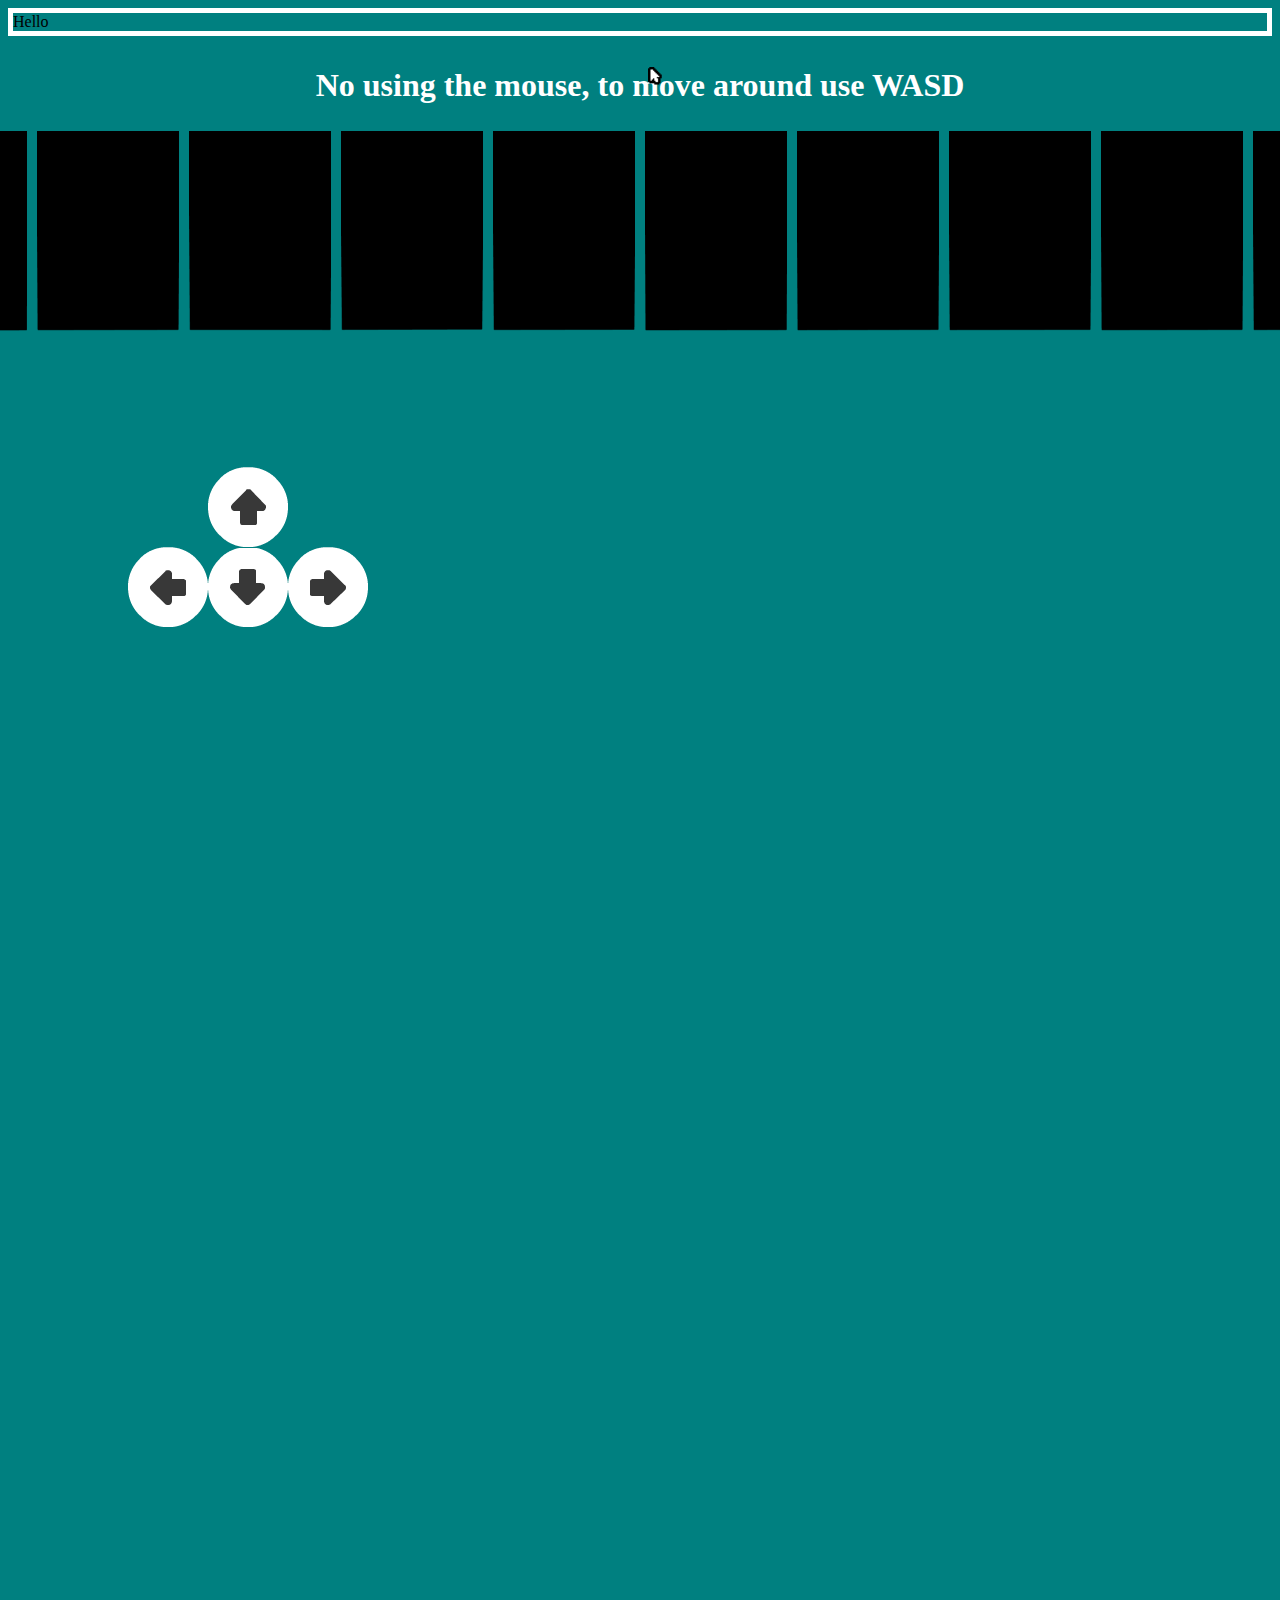
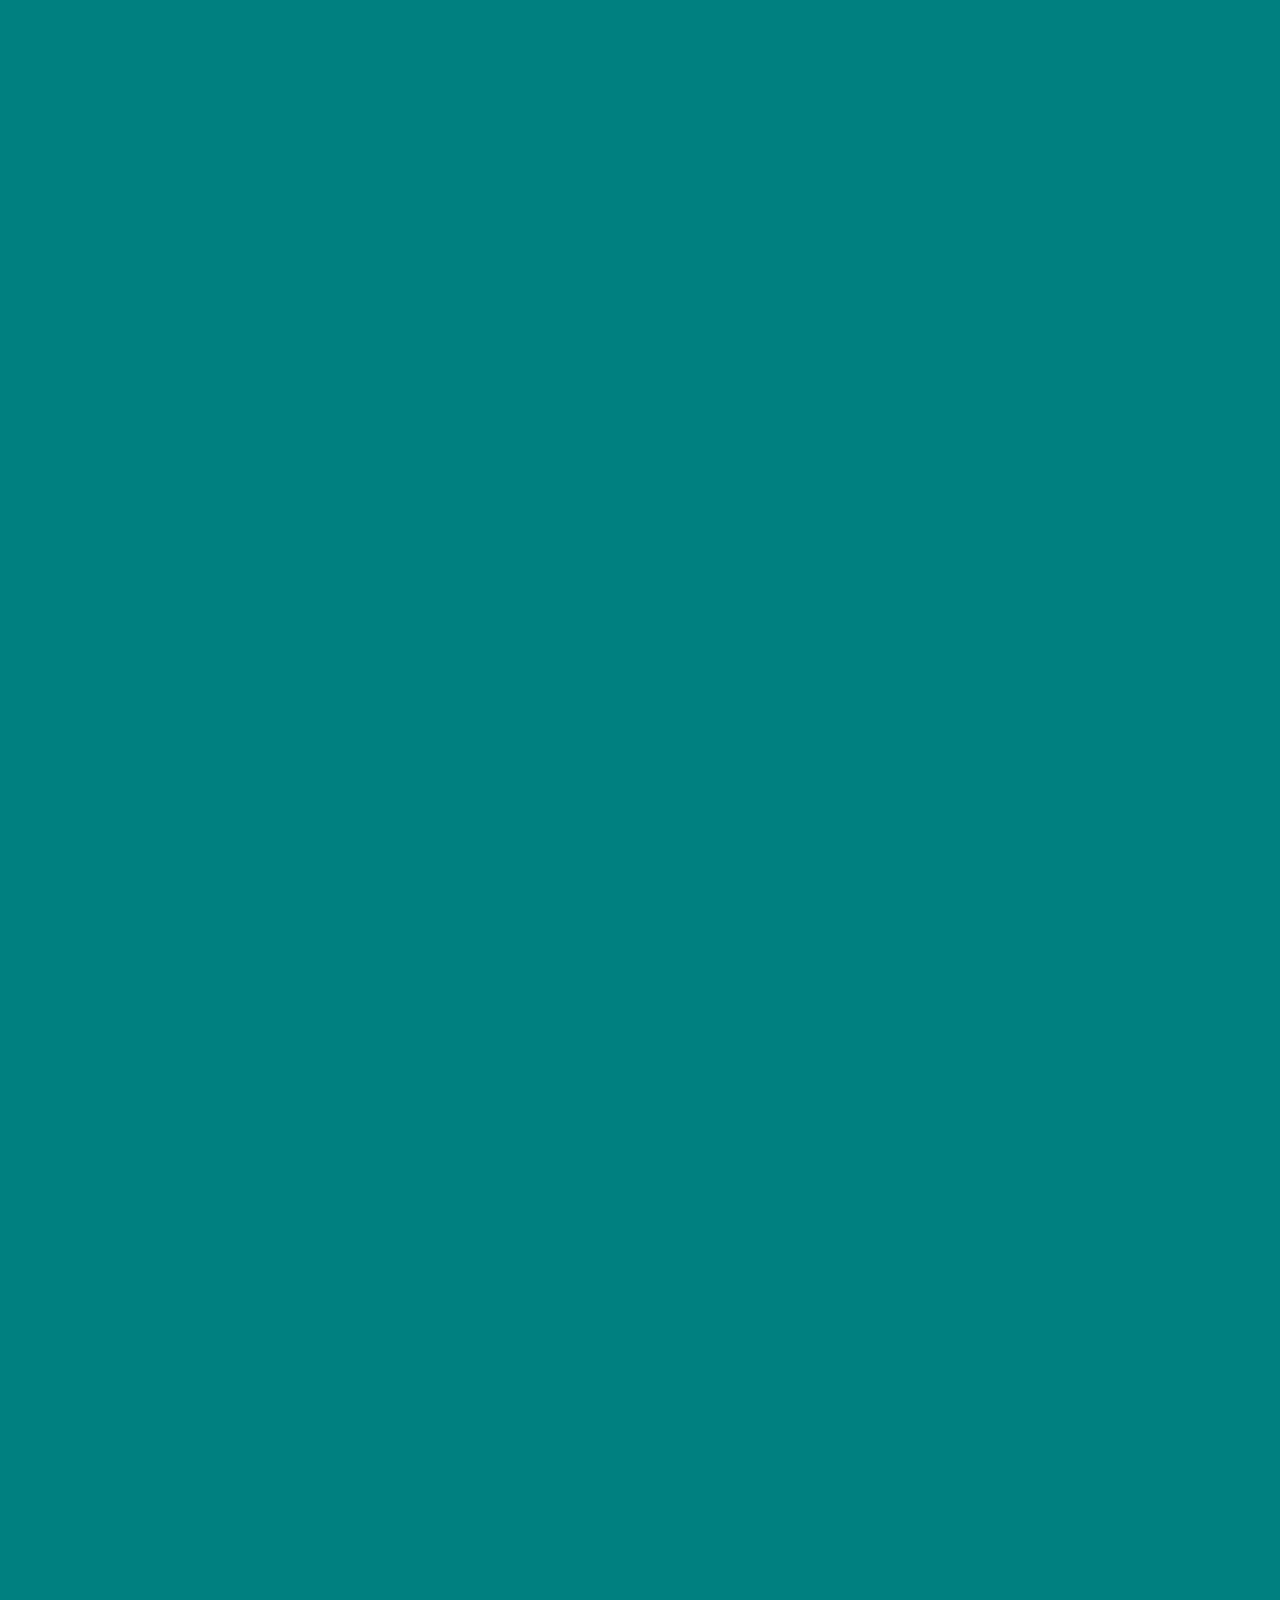
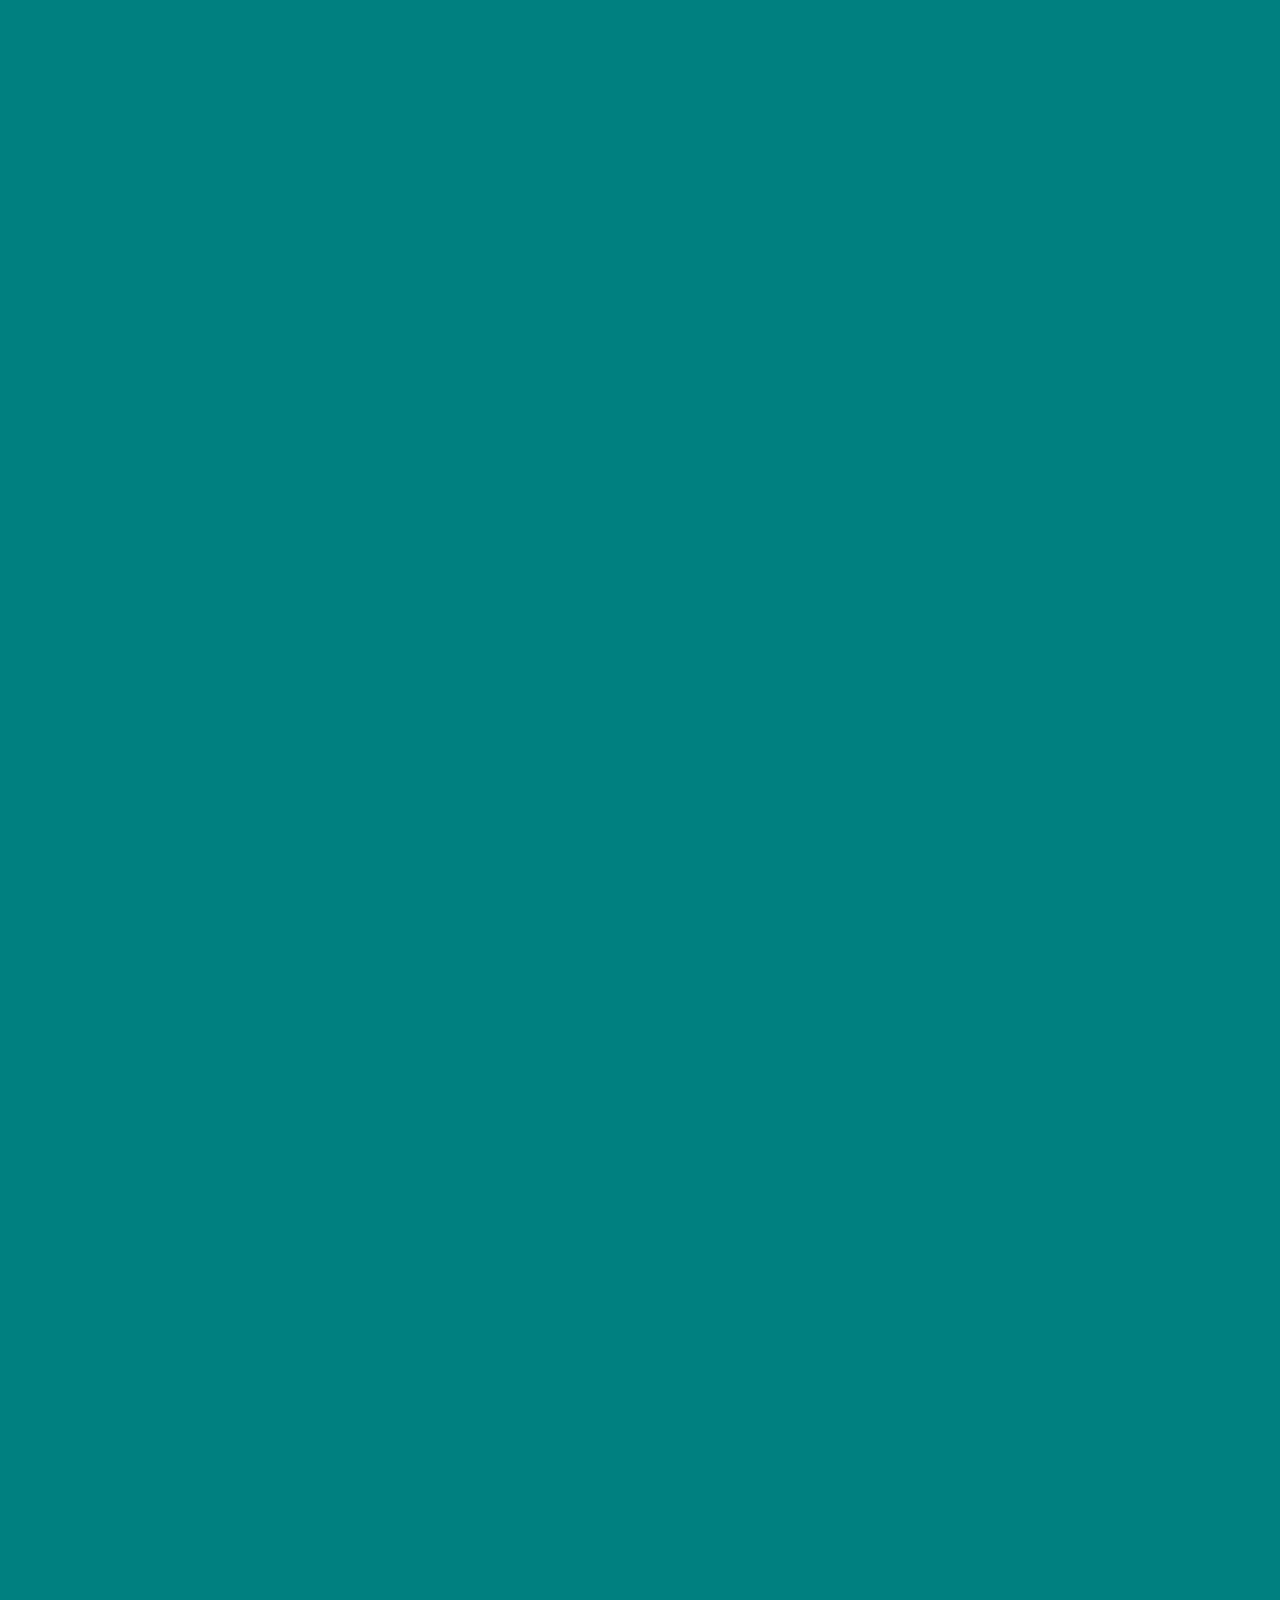
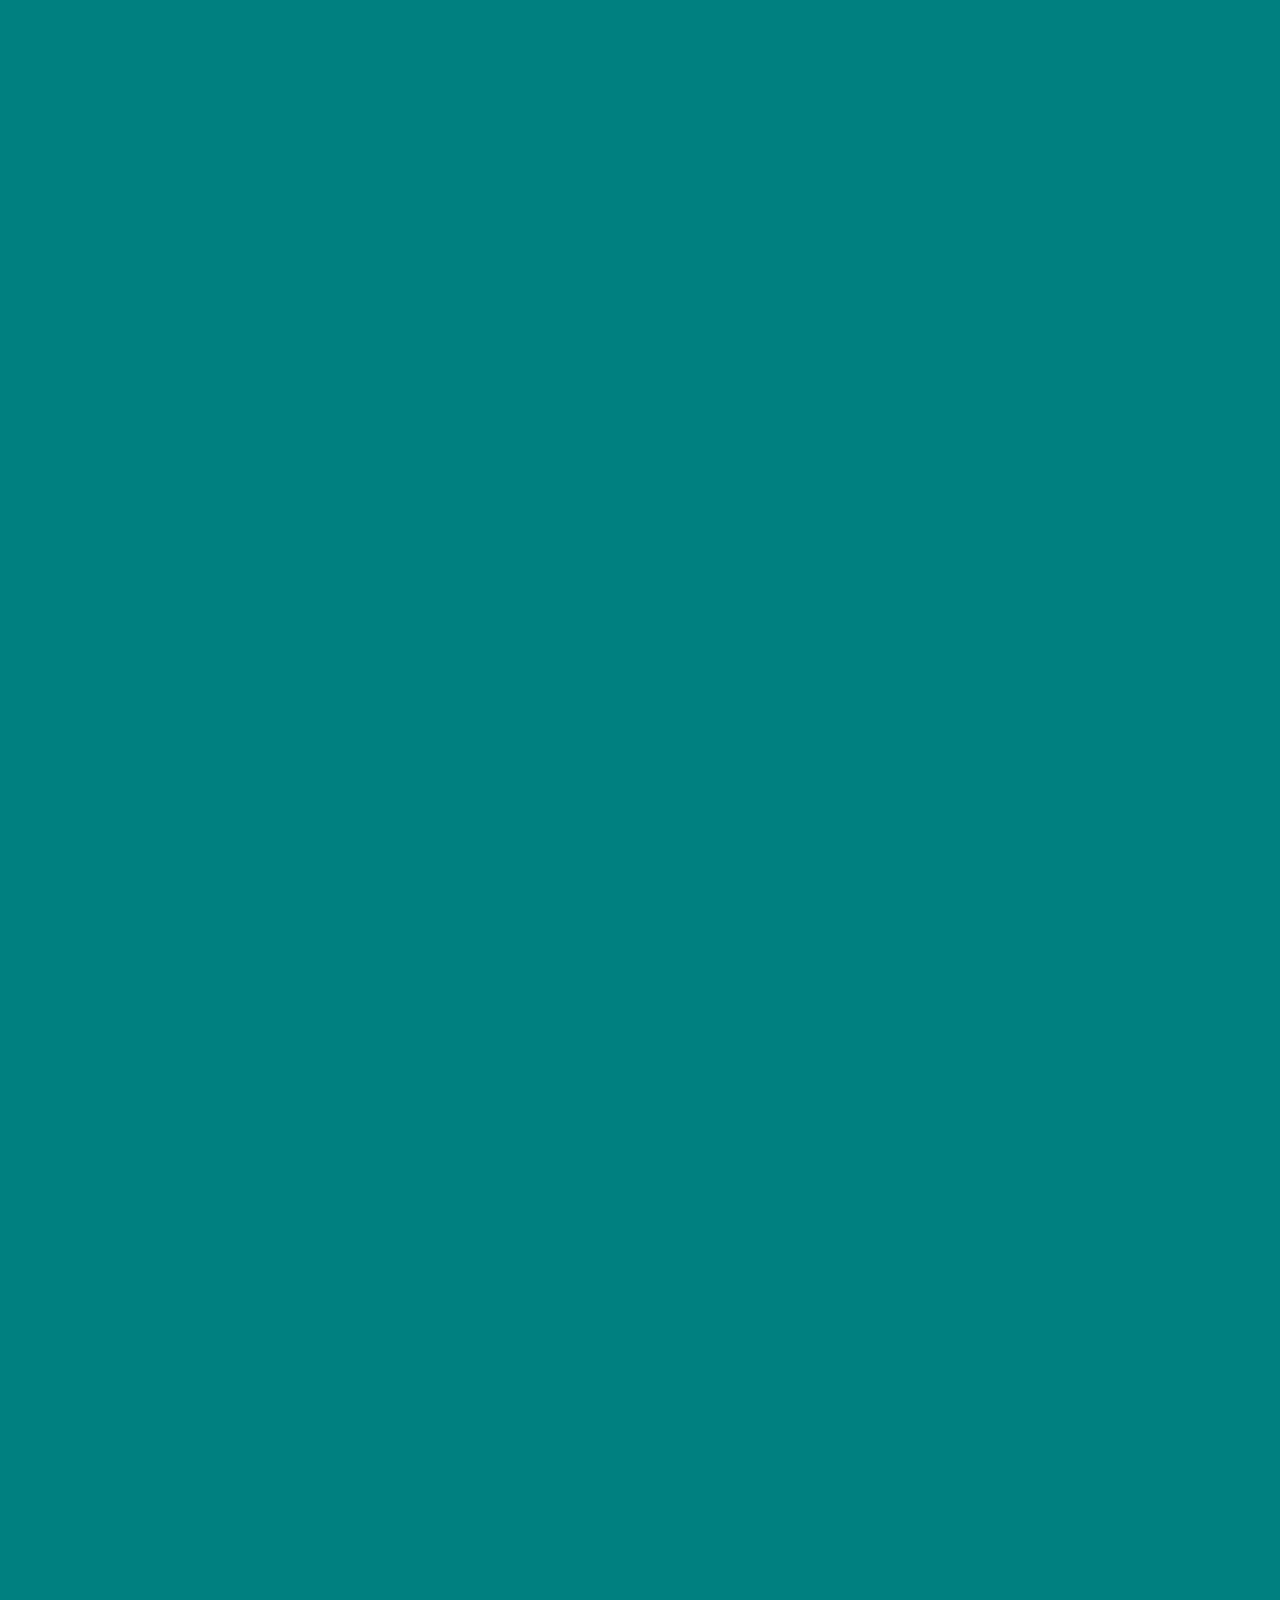
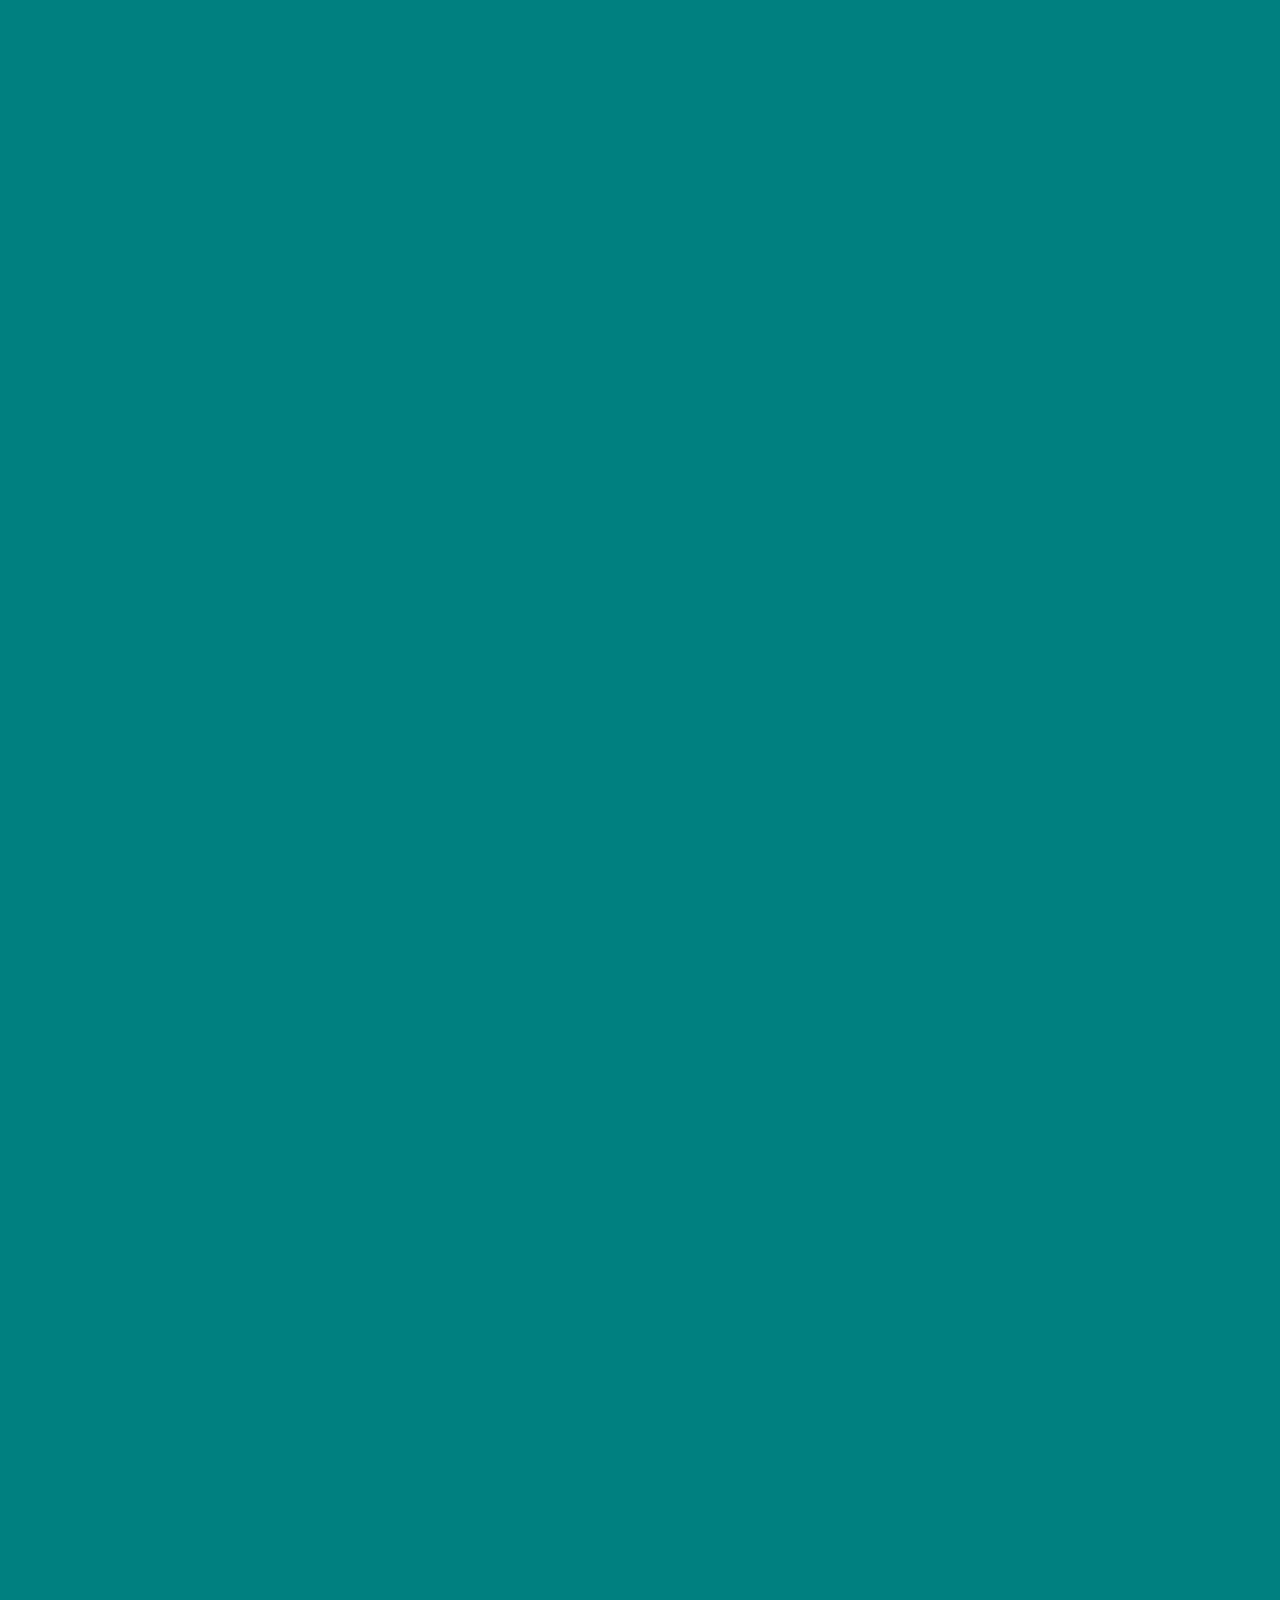
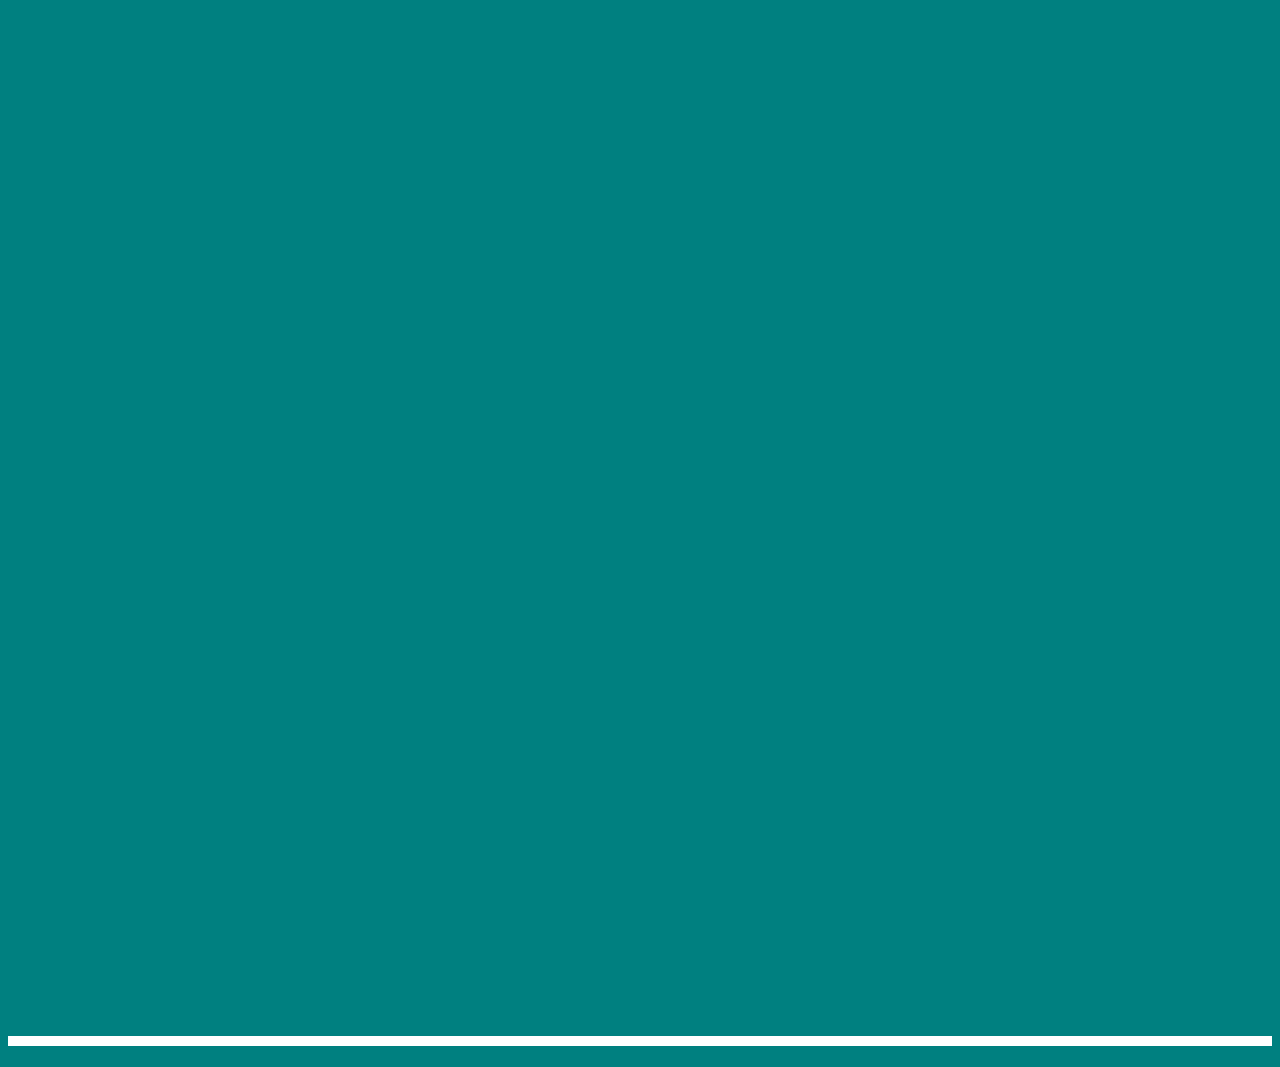
<file: index.html>
<!DOCTYPE html>
<html>
<head>
  <link rel="stylesheet" href="style.css">
</head>
<body>
  <div id="top-wall">Hello</div>
  <div id="bottom-wall"></div>
  <div id="game-container" class="game-container">
    <img src="./assets/cursor.png" id="player">
    
    <h1 class="text"> No using the mouse, to move around use WASD</h1>
  
    <img src="./assets/arrow_up.png" alt="" id="arrow_up" class="unpressed_arrow">
    <img src="./assets/arrow_down.png" alt="" id="arrow_down" class="unpressed_arrow">
    <img src="./assets/arrow_left.png" alt="" id="arrow_left" class="unpressed_arrow">
    <img src="./assets/arrow_right.png" alt="" id="arrow_right" class="unpressed_arrow">
    <img src="./assets/pressed_arrow_up.png" alt="" id="pressed_arrow_up" class="pressed_arrow" hidden = "hidden">
    <img src="./assets/pressed_arrow_down.png" alt="" id="pressed_arrow_down" class="pressed_arrow" hidden = "hidden">
    <img src="./assets/pressed_arrow_left.png" alt="" id="pressed_arrow_left" class="pressed_arrow" hidden = "hidden">
    <img src="./assets/pressed_arrow_right.png" alt="" id="pressed_arrow_right" class="pressed_arrow" hidden = "hidden">
  
    <div class = "list">
      <img src="./assets/item1.png" alt="", class="item">
      <img src="./assets/item2.png" alt="", class="item">
      <img src="./assets/item3.png" alt="", class="item">
      <img src="./assets/item4.png" alt="", class="item">
      <img src="./assets/item5.png" alt="", class="item">
      <img src="./assets/item6.png" alt="", class="item">
      <img src="./assets/item7.png" alt="", class="item">
      <img src="./assets/item8.png" alt="", class="item">
      <img src="./assets/item9.png" alt="", class="item">
      <img src="./assets/item10.png" alt="", class="item">
    </div>
  </div>


  <!-- SCRIPT SCRIPT SCRIPT-->
  <script src="script.js"></script>
</body>
</html>
</file>
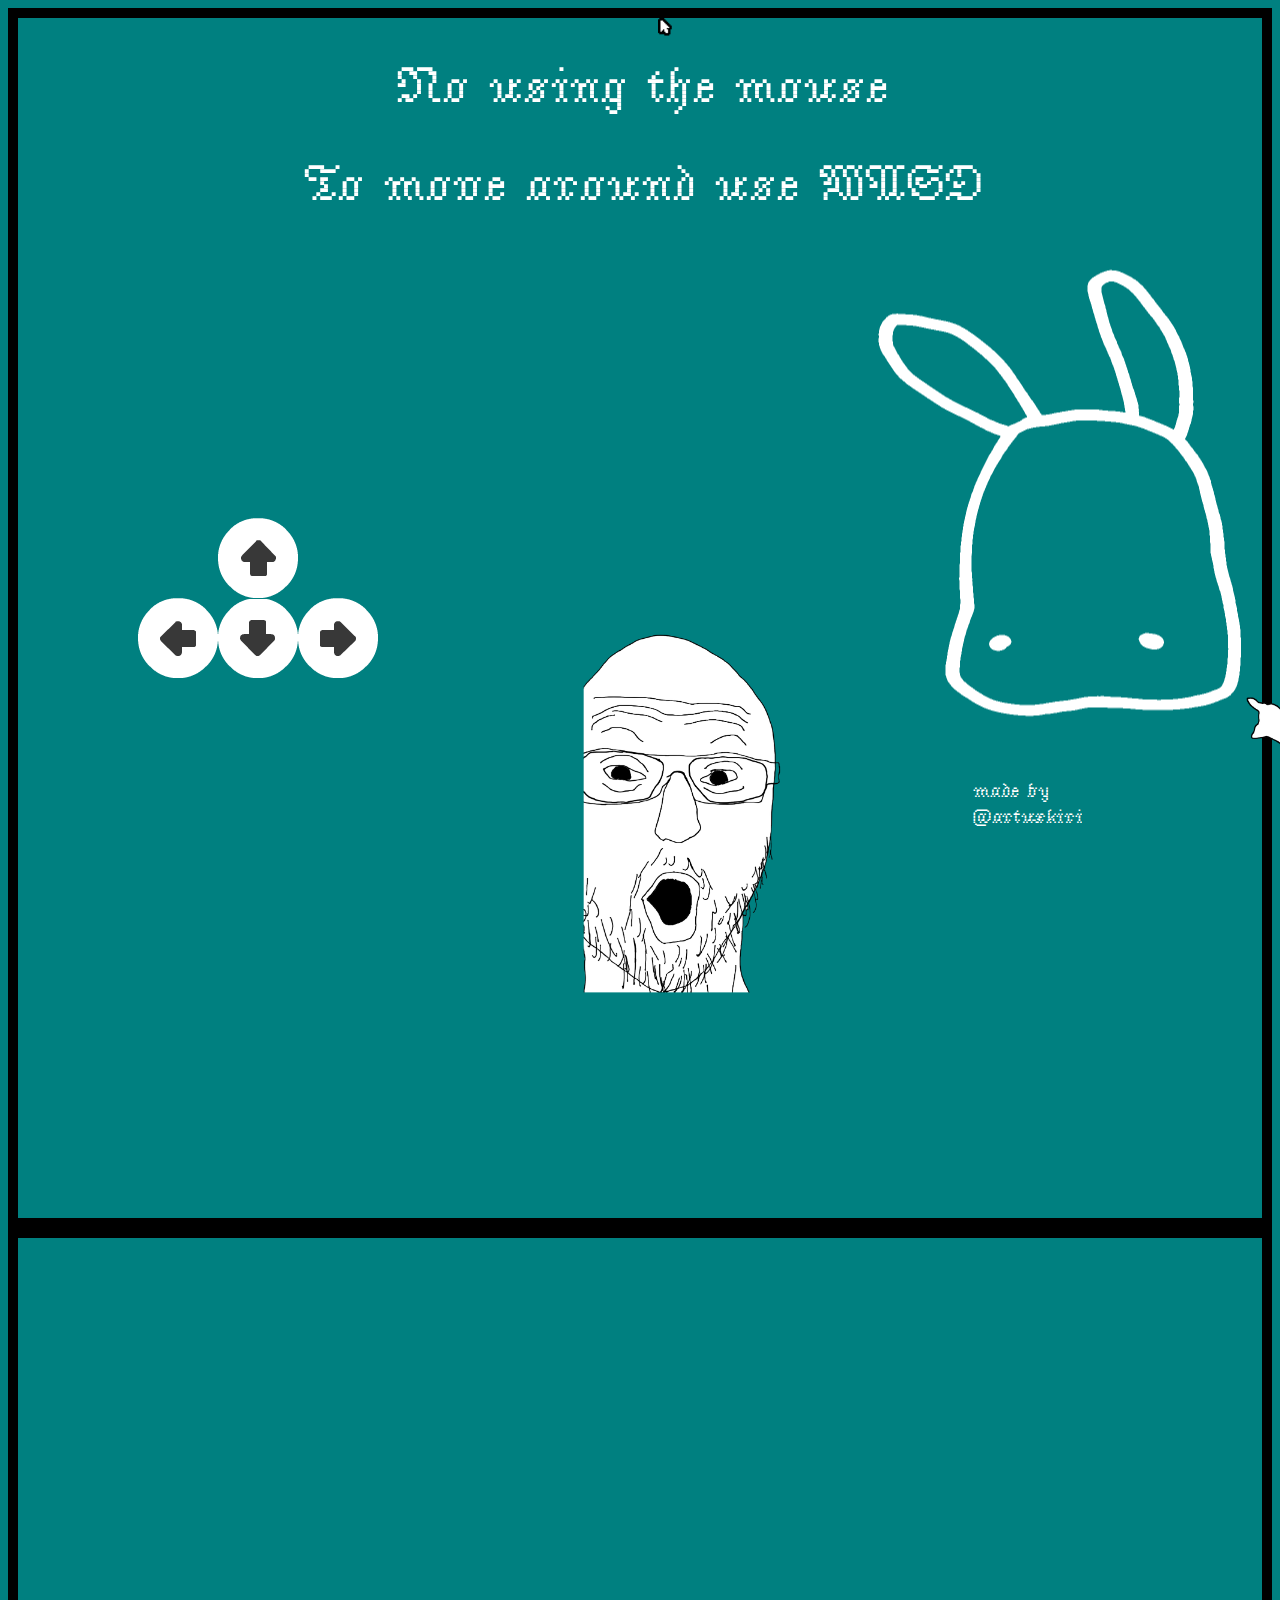
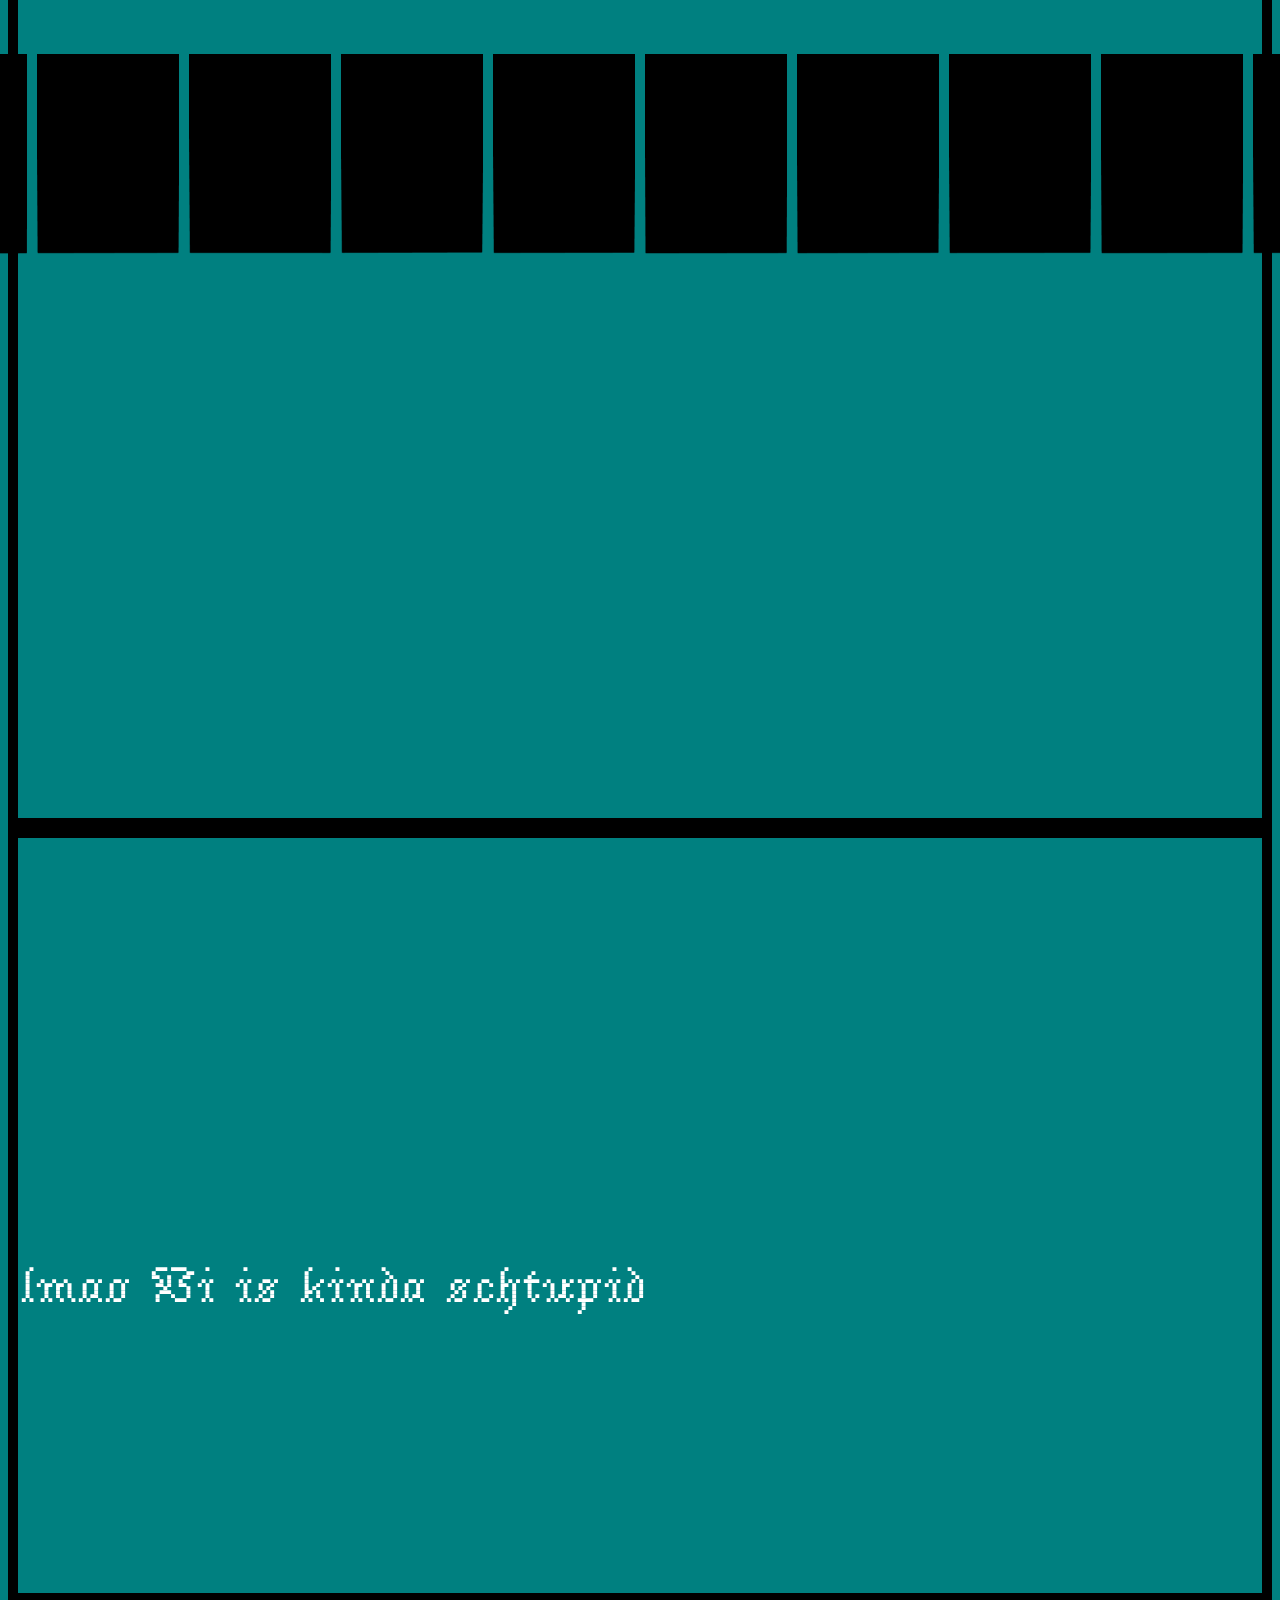
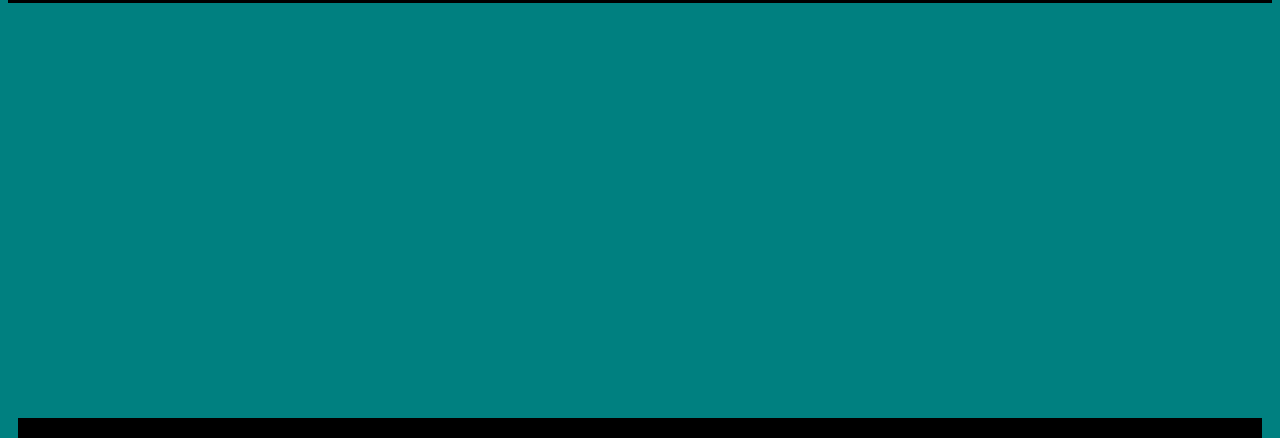
<file: website/index.html>
<!DOCTYPE html>
<html>
<head>
  <link rel="stylesheet" href="style.css">
  <meta name="viewport" 
      content="width=device-width, initial-scale=1.0, maximum-scale=1.0, user-scalable=0"/>
</head>
<body>
  <div id="game-container" class="game-container">
    <img src="./assets/cursor.png" id="player">

    <div class="wall" id="wall1"></div>
    <div class="wall" id="wall2"></div>
    <div class="wall" id="wall3"></div>

    <div id="images-container">
      <img src="./assets/vi_bunny.gif" id="bunny">
      <div id="bottom-text" class="text">made by @artuxkiri</div>
    </div>
    <img src="./assets/soyjak1.png" id="soyjak1">
    <img src="./assets/soyjak2.png" id="soyjak2">

    <h1 class="text">No using the mouse</h1>
    <h1 class="text">To move around use WASD</h1>
    <div id="controller">
      <img src="./assets/arrow_up.png" alt="" id="arrow_up" class="unpressed_arrow">
      <img src="./assets/arrow_down.png" alt="" id="arrow_down" class="unpressed_arrow">
      <img src="./assets/arrow_left.png" alt="" id="arrow_left" class="unpressed_arrow">
      <img src="./assets/arrow_right.png" alt="" id="arrow_right" class="unpressed_arrow">
      <img src="./assets/pressed_arrow_up.png" alt="" id="pressed_arrow_up" class="pressed_arrow" hidden = "hidden">
      <img src="./assets/pressed_arrow_down.png" alt="" id="pressed_arrow_down" class="pressed_arrow" hidden = "hidden">
      <img src="./assets/pressed_arrow_left.png" alt="" id="pressed_arrow_left" class="pressed_arrow" hidden = "hidden">
      <img src="./assets/pressed_arrow_right.png" alt="" id="pressed_arrow_right" class="pressed_arrow" hidden = "hidden">
    </div>

    <div class = "list">
      <img src="./assets/item1.png" alt="", class="item">
      <img src="./assets/item2.png" alt="", class="item">
      <img src="./assets/item3.png" alt="", class="item">
      <img src="./assets/item4.png" alt="", class="item">
      <img src="./assets/item5.png" alt="", class="item">
      <img src="./assets/item6.png" alt="", class="item">
      <img src="./assets/item7.png" alt="", class="item">
      <img src="./assets/item8.png" alt="", class="item">
      <img src="./assets/item9.png" alt="", class="item">
      <img src="./assets/item10.png" alt="", class="item">
    </div>

    <h1 class="text" id="text3">lmao Vi is kinda schtupid</h1>
  </div>

  <!-- SCRIPT SCRIPT SCRIPT-->
  <script src="script.js"></script>
</body>
</html>
</file>
<file: style.css>
body {
  font-family: Ja;
  justify-content: center;
  background: #008080;
  height: 1000vh;
}

#player {
  width: 20px;
  height: 20px;
  position: absolute;
}

.text{
  color: white;
  display: flex;
  justify-content: center;
}

.game-container {
  width: 100%;
  min-height: 1000vh;
  /*border: 10px solid black;*/
  box-sizing: border-box;
  position: relative;
}

#top-wall{
  border: 5px solid white;
}

#bottom-wall{
  position:relative;
  top: 1000vh;
  border: 5px solid white;
}

.list{
  transform-style: preserve-3d;
  transform: perspective(10000px);
  justify-content: center;
  position: relative;
  display: flex;
}

.list .item{
  transition: .5s;
  filter:brightness(0);
  height: 200px;
  margin: 5px;
}
/*hovered item*/
.list .item.hover{
  filter:brightness(1);
  transform: translateZ(-140px) scale(1.2);
}
/*item right 1*/
.list .item.hover + .item{
  filter:brightness(0.6);
  transform: translateZ(-105px) scale(1.14) rotateY(-40deg);
}
/*item right 2*/
.list .item.hover + .item + .item{
  filter:brightness(0.4);
  transform: translateZ(-35px) scale(1.10) rotateY(-20deg);
}
/*item right 3*/
.list .item.hover + .item + .item + .item{
  filter:brightness(0.2);
  transform: translateZ(-5px) scale(1.05) rotateY(-10deg);
}
/*item left 1*/
.list .item:has(+ .item.hover){
  filter:brightness(0.6);
  transform: translateZ(-105px) scale(1.14) rotateY(40deg);
}
/*item left 2*/
.list .item:has(+ .item + .item.hover){
  filter:brightness(0.4);
  transform: translateZ(-35px) scale(1.10) rotateY(20deg);
}
/*item left 3*/
.list .item:has(+ .item + .item + .item.hover){
  filter:brightness(0.4);
  transform: translateZ(-5px) scale(1.05) rotateY(10deg);
}
.unpressed_arrow{
  position: absolute;
}

.pressed_arrow{
  position: absolute;
}

#arrow_up,#pressed_arrow_up{
  top: 400px;
  left: 200px;
}

#arrow_down,#pressed_arrow_down{
  top: 480px;
  left: 200px;
}

#arrow_left,#pressed_arrow_left{
  top: 480px;
  left: 120px;
}

#arrow_right,#pressed_arrow_right{
  top: 480px;
  left: 280px;
}
</file>
<file: website/style.css>
@font-face {
  font-family: 'Jacquarda Bastarda 9';
  src:url('./fonts/JacquardaBastarda9-Regular.svg') format('svg'), 
      url('./fonts/JacquardaBastarda9-Regular.woff2') format('woff2'),
      url('JacquardaBastarda9-Regular.woff') format('woff');
  font-weight: normal;
  font-style: normal;
  font-display: swap;
}

.wall {
  position: absolute;
  background-color: #000; /* Make walls visible */
  width: 100%; /* Example width */
  height: 20px;  /* Example height */
}

#wall1{
  top: 1200px;
}

#wall2{
  top: 2400px;
}

#wall3{
  top: 3600px;
}

#images-container{
  position: relative;
}

#bunny{
  position: absolute;
  top: -100px;
  left: 400px;
  scale: 0.5;
}

#bottom-text{
  position: absolute;
  top: 720px;
  left: 830px;
  scale: 0.4;
}

#soyjak1{
  position: absolute;
  top: -420px;
  scale: 0.15;
}

#soyjak2{
  position: absolute;
  top: -700px;
  left: 450px;
  scale: 0.15;
}

.text{
  font-family: "Jacquarda Bastarda 9";
  font-weight:normal;
  font-style:normal;
  font-size: 50px;
}

body {
  overflow-y: hidden;
  justify-content: center;
  background: #008080;
}

#player {
  width: 20px;
  height: 20px;
  position: absolute;
}

.text{
  color: white;
  display: flex;
  justify-content: center;
}

.game-container {
  width: 100%;
  min-height: 355vh;
  border: 10px solid black;
  box-sizing: border-box;
  position: relative;
}

.list{
  transform-style: preserve-3d;
  transform: perspective(10000px);
  justify-content: center;
  position: relative;
  top: 1400px;
  display: flex;
}

.list .item{
  transition: .5s;
  filter:brightness(0);
  height: 200px;
  margin: 5px;
}
/*hovered item*/
.list .item.hover{
  filter:brightness(1);
  transform: translateZ(-140px) scale(1.2);
}
/*item right 1*/
.list .item.hover + .item{
  filter:brightness(0.6);
  transform: translateZ(-105px) scale(1.14) rotateY(-40deg);
}
/*item right 2*/
.list .item.hover + .item + .item{
  filter:brightness(0.4);
  transform: translateZ(-35px) scale(1.10) rotateY(-20deg);
}
/*item right 3*/
.list .item.hover + .item + .item + .item{
  filter:brightness(0.2);
  transform: translateZ(-5px) scale(1.05) rotateY(-10deg);
}
/*item left 1*/
.list .item:has(+ .item.hover){
  filter:brightness(0.6);
  transform: translateZ(-105px) scale(1.14) rotateY(40deg);
}
/*item left 2*/
.list .item:has(+ .item + .item.hover){
  filter:brightness(0.4);
  transform: translateZ(-35px) scale(1.10) rotateY(20deg);
}
/*item left 3*/
.list .item:has(+ .item + .item + .item.hover){
  filter:brightness(0.4);
  transform: translateZ(-5px) scale(1.05) rotateY(10deg);
}

#controller{
  position: absolute;
  top: 500px;
}

.unpressed_arrow{
  position: absolute;
}

.pressed_arrow{
  position: absolute;
}

#arrow_up,#pressed_arrow_up{
  top: 0px;
  left: 200px;
}

#arrow_down,#pressed_arrow_down{
  top: 80px;
  left: 200px;
}

#arrow_left,#pressed_arrow_left{
  top: 80px;
  left: 120px;
}

#arrow_right,#pressed_arrow_right{
  top: 80px;
  left: 280px;
}

#text3{
  position: absolute;
  top: 2800px;
}
</file>
